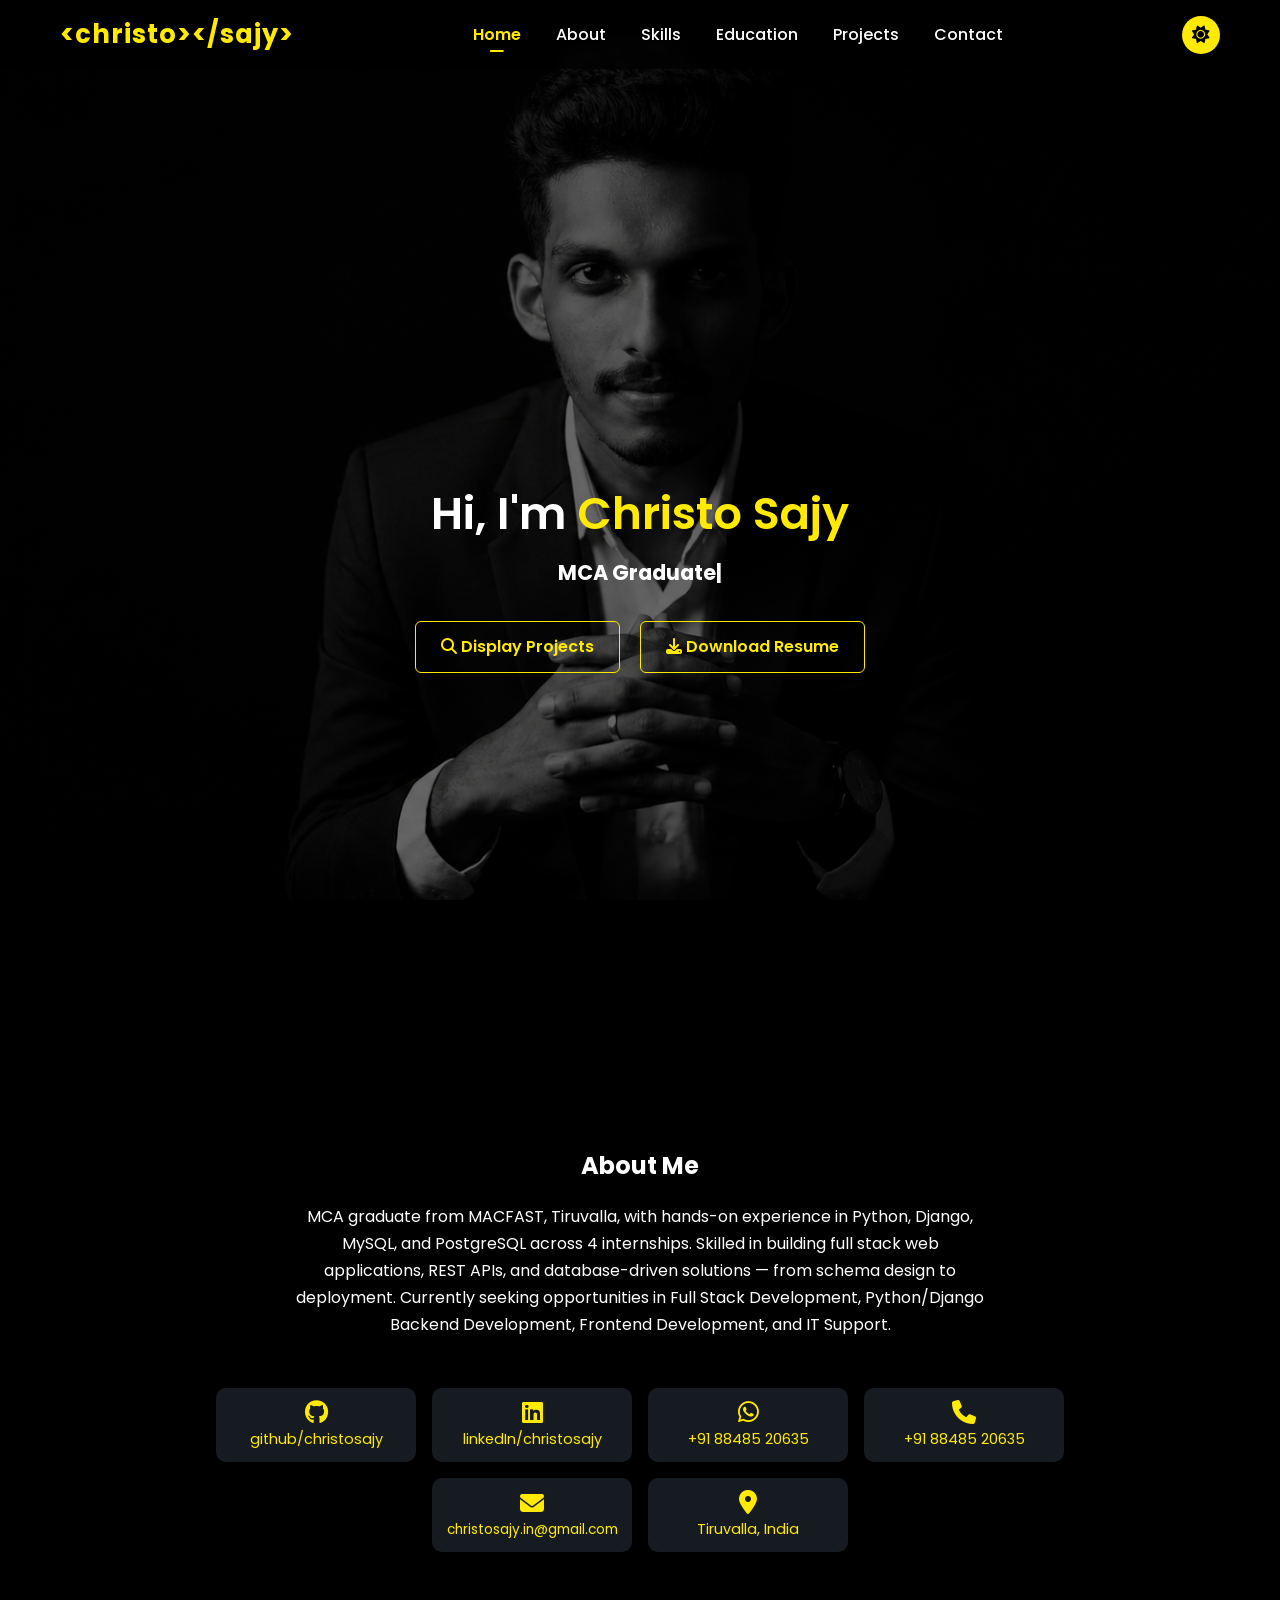
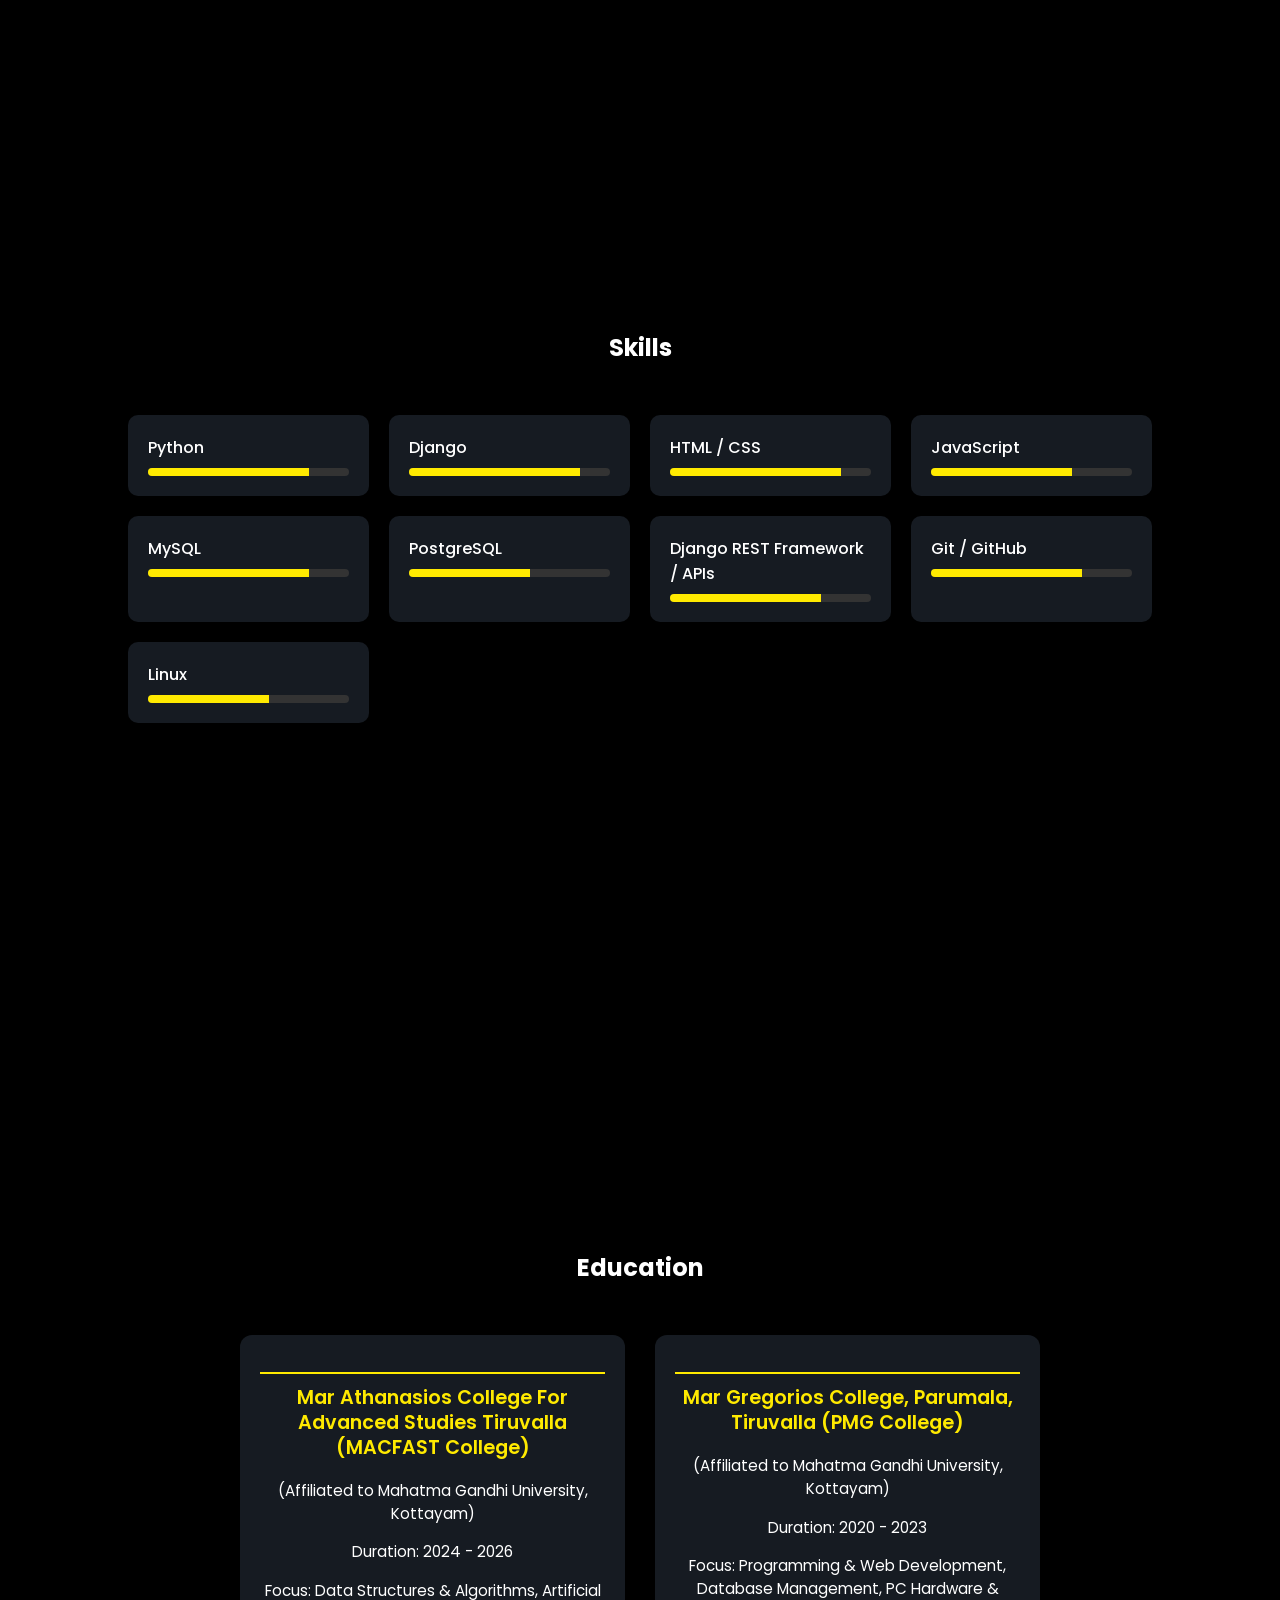
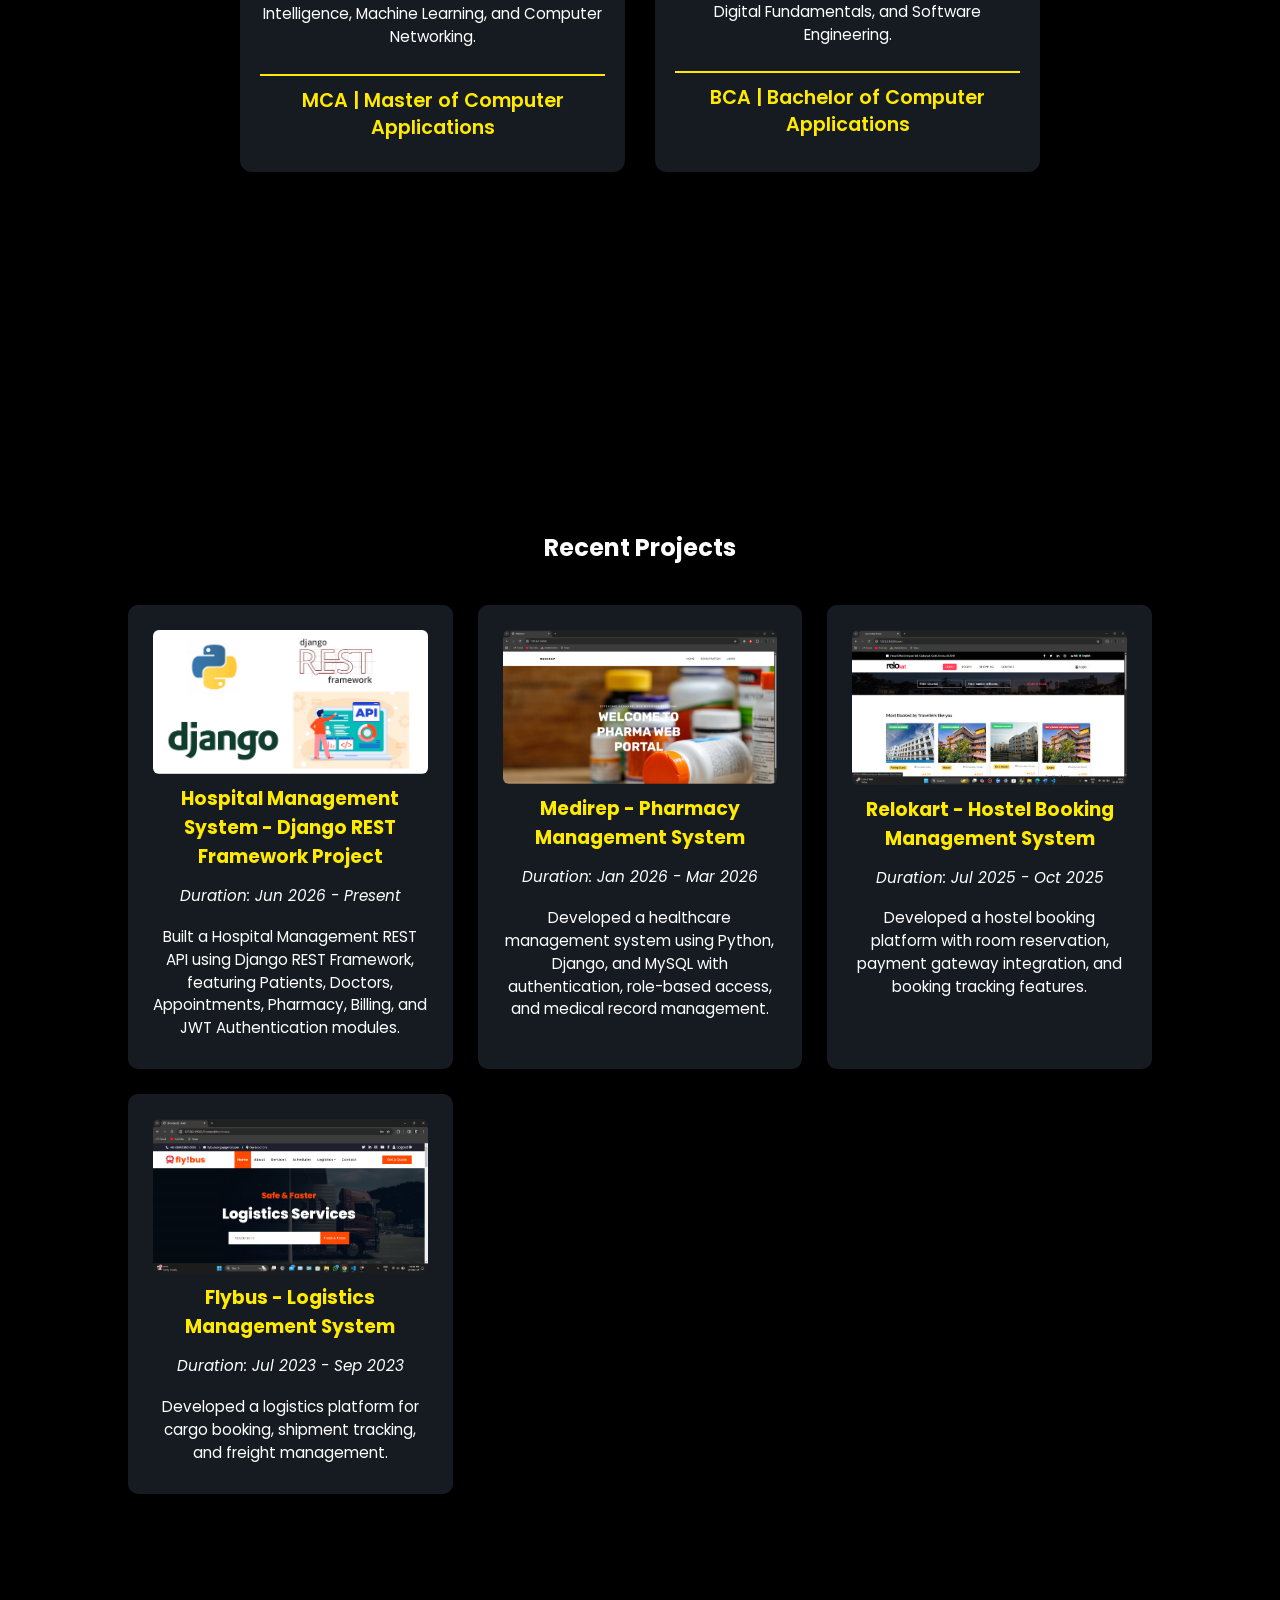
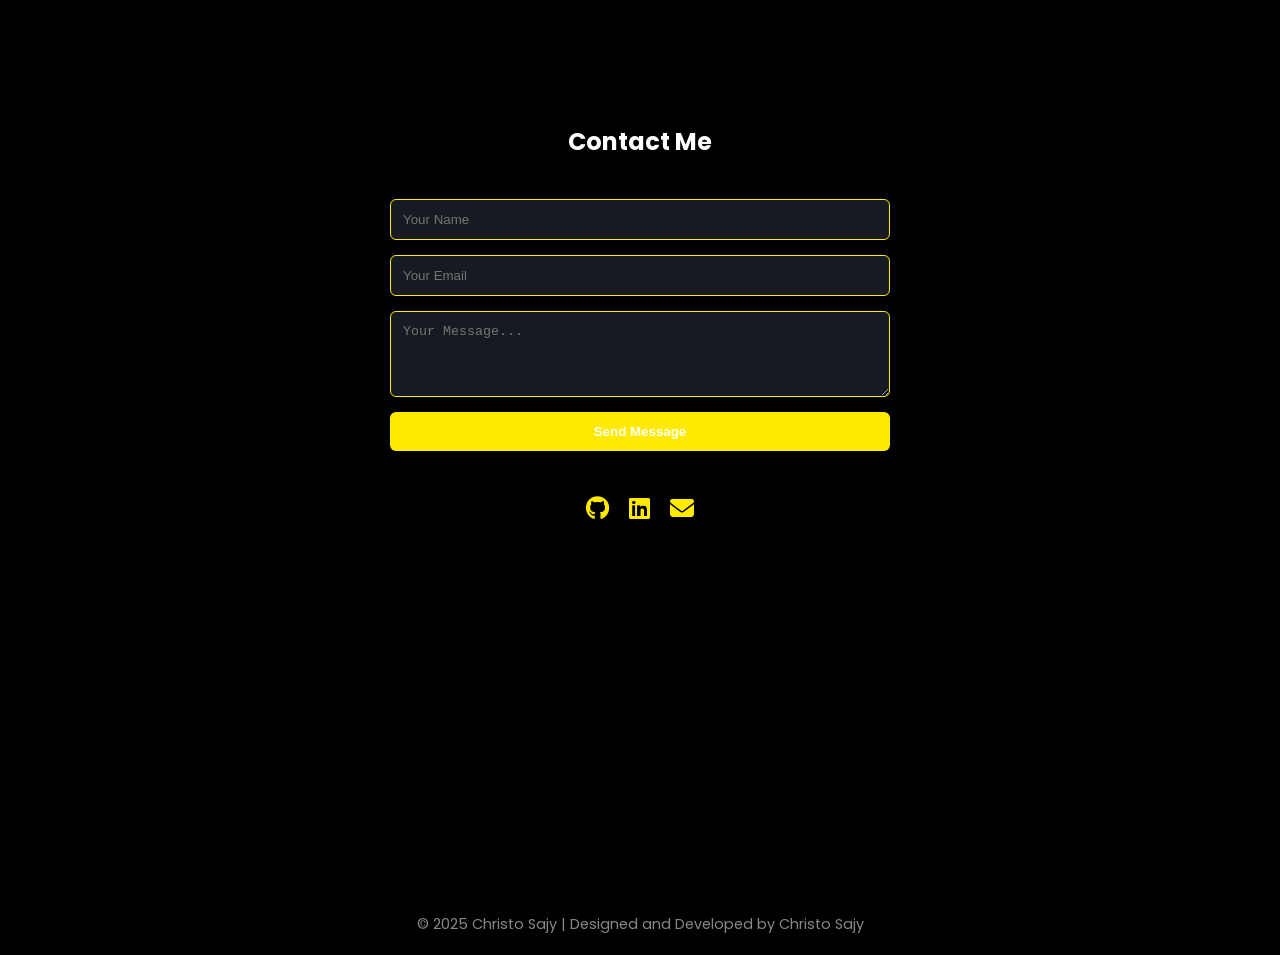
<file: index.html>
<!DOCTYPE html>
<html lang="en">

<head>
    <meta charset="UTF-8" />
    <meta name="viewport" content="width=device-width, initial-scale=1.0" />
    <title>Christo Sajy | Portfolio</title>
    <link href="https://fonts.googleapis.com/css2?family=Poppins:wght@300;400;600&display=swap" rel="stylesheet">
    <link href="https://cdnjs.cloudflare.com/ajax/libs/font-awesome/6.5.0/css/all.min.css" rel="stylesheet">
    <!-- custom css -->
    <link href="assets/css/style.css" type="text/css" rel="stylesheet">
    <!-- custom js -->
    <script src="assets/js/scripts.js" defer></script>
</head>

<!-- https://christosajy.vercel.app/ -->

<body>
    <!-- Preloader    -->
    <div id="preloader">
        <h1 class="logo">&lt;christo&gt;&lt;/sajy&gt;</h1>
    </div>

    <!-- Header -->
    <header>
        <h1>&lt;christo&gt;&lt;/sajy&gt;</h1>

        <nav>
            <a href="#home">Home</a>
            <a href="#about">About</a>
            <a href="#skills">Skills</a>
            <a href="#education">Education</a>
            <a href="#projects">Projects</a>
            <a href="#contact">Contact</a>
        </nav>
        <button id="themeToggle"><i class="fa-solid fa-sun"></i></button>
    </header>

    <!-- Hero -->
    <section id="home">
        <img src="assets/img/mine3.jpeg" class="hidden" alt="Profile Photo">
        <h1>Hi, I'm <span>Christo Sajy</span></h1>
        <h2 id="typing-text"></h2>

        <div class="btns">
            <a href="#projects">
                <i class="fa-solid fa-magnifying-glass"></i>
                Display Projects
            </a>
            <a href="assets/docs/christo_sajy.pdf" target="_blank">
                <i class="fa-solid fa-download"></i>
                Download Resume
            </a>
        </div>
    </section>

    <!-- About -->
    <section id="about" class="reveal">
        <h2>About Me</h2>

        <p>
            MCA graduate from MACFAST, Tiruvalla, with hands-on experience in Python, Django, MySQL, and PostgreSQL
            across 4 internships. Skilled in building full stack web applications, REST APIs, and database-driven
            solutions — from schema design to deployment.
            Currently seeking opportunities in Full Stack Development, Python/Django Backend Development, Frontend
            Development, and IT Support.
        </p>

        <div class="about-links">
            <a href="https://github.com/christosajy" target="_blank" title="GitHub">
                <i class="fab fa-github"></i>
                github/christosajy
            </a>

            <a href="https://linkedin.com/in/christosajy" target="_blank" title="LinkedIn">
                <i class="fab fa-linkedin"></i>
                linkedIn/christosajy
            </a>

            <a href="https://wa.me/918848520635" target="_blank" title="WhatsApp">
                <i class="fab fa-whatsapp"></i>
                +91 88485 20635
            </a>

            <a href="tel:+918848520635" title="Phone">
                <i class="fas fa-phone"></i>
                +91 88485 20635
            </a>

            <a href="mailto:christosajy.in@gmail.com" class="email" title="Email">
                <i class="fas fa-envelope"></i>
                christosajy.in@gmail.com
            </a>

            <a href="https://www.google.com/maps/place/Thiruvalla,+Kerala,+India" target="_blank" title="Location">
                <i class="fas fa-map-marker-alt"></i>
                Tiruvalla, India
            </a>
        </div>
    </section>

    <!-- Skills -->
    <section id="skills" class="reveal">
        <h2>Skills</h2>

        <!-- Skills Grid -->
        <div class="skills-grid">

            <!-- Top Row -->
            <div class="skill">
                <div class="skill-name">Python</div>
                <div class="skill-bar">
                    <div class="skill-level" data-skill="80"></div>
                </div>
            </div>

            <div class="skill">
                <div class="skill-name">Django</div>
                <div class="skill-bar">
                    <div class="skill-level" data-skill="85"></div>
                </div>
            </div>

            <div class="skill">
                <div class="skill-name">HTML / CSS</div>
                <div class="skill-bar">
                    <div class="skill-level" data-skill="85"></div>
                </div>
            </div>

            <!-- Middle Row -->
            <div class="skill">
                <div class="skill-name">JavaScript</div>
                <div class="skill-bar">
                    <div class="skill-level" data-skill="70"></div>
                </div>
            </div>

            <div class="skill">
                <div class="skill-name">MySQL</div>
                <div class="skill-bar">
                    <div class="skill-level" data-skill="80"></div>
                </div>
            </div>

            <div class="skill">
                <div class="skill-name">PostgreSQL</div>
                <div class="skill-bar">
                    <div class="skill-level" data-skill="60"></div>
                </div>
            </div>

            <div class="skill">
                <div class="skill-name">Django REST Framework / APIs</div>
                <div class="skill-bar">
                    <div class="skill-level" data-skill="75"></div>
                </div>
            </div>

            <div class="skill">
                <div class="skill-name">Git / GitHub</div>
                <div class="skill-bar">
                    <div class="skill-level" data-skill="75"></div>
                </div>
            </div>

            <!-- Bottom Row -->
            <div class="skill">
                <div class="skill-name">Linux</div>
                <div class="skill-bar">
                    <div class="skill-level" data-skill="60"></div>
                </div>
            </div>

        </div>
    </section>

    <section id="education" class="reveal">
        <div class="education-grid">
            <h2>Education</h2>

            <div class="education-card">
                <div class="edu-header">
                    <a href="https://macfast.org/" target="_blank">
                        <h3>Mar Athanasios College For Advanced Studies Tiruvalla (MACFAST College)</h3>
                    </a>
                </div>

                <p>(Affiliated to Mahatma Gandhi University, Kottayam)</p>

                <p>Duration: 2024 - 2026 </p>

                <p>Focus: Data Structures & Algorithms, Artificial Intelligence, Machine Learning, and Computer
                    Networking.</p>

                <div class="edu-header">
                    <h3>MCA | Master of Computer Applications</h3>
                </div>
            </div>

            <div class="education-card">

                <div class="edu-header">
                    <a href="https://pmgcollege.org/" target="_blank">
                        <h3>Mar Gregorios College, Parumala, Tiruvalla (PMG College)</h3>
                    </a>
                </div>

                <p>(Affiliated to Mahatma Gandhi University, Kottayam)</p>

                <p>Duration: 2020 - 2023</p>

                <p>Focus: Programming & Web Development, Database Management, PC Hardware & Digital Fundamentals, and
                    Software Engineering.</p>

                <div class="edu-header">
                    <h3>BCA | Bachelor of Computer Applications</h3>
                </div>

            </div>
        </div>
    </section>

    <!-- Projects -->
    <section id="projects" class="reveal">
        <h2>Recent Projects</h2>

        <div class="project-grid">
            <div class="project-card">
                <img src="assets/img/projects/drf_demo.png" alt="Hospital Management System" class="project-image">

                <h3><a href="">Hospital Management System - Django REST Framework Project</a></h3>
                <p>Duration: Jun 2026 - Present</p>

                <p>
                    Built a Hospital Management REST API using Django REST Framework,
                    featuring Patients, Doctors, Appointments, Pharmacy, Billing,
                    and JWT Authentication modules.
                </p>
            </div>

            <div class="project-card">
                <img src="assets/img/projects/medirep.png" alt="Medirep Project" class="project-image">

                <h3><a href="">Medirep - Pharmacy Management System</a></h3>
                <p>Duration: Jan 2026 - Mar 2026</p>

                <p>
                    Developed a healthcare management system using Python, Django, and MySQL with authentication,
                    role-based access, and medical record management.
                </p>
            </div>

            <div class="project-card">
                <img src="assets/img/projects/relokart.png" alt="Relokart Website" class="project-image">

                <h3><a href="">Relokart - Hostel Booking Management System</a></h3>
                <p>Duration: Jul 2025 - Oct 2025</p>

                <p>
                    Developed a hostel booking platform with room reservation, payment gateway integration, and booking
                    tracking features.
                </p>
            </div>

            <div class="project-card">
                <img src="assets/img/projects/flybus.png" alt="Flybus" class="project-image">

                <h3><a href="">Flybus - Logistics Management System</a></h3>
                <p>Duration: Jul 2023 - Sep 2023</p>

                <p>
                    Developed a logistics platform for cargo booking, shipment tracking, and freight management.
                </p>
            </div>

        </div>

    </section>

    <!-- Image Zoom Popup -->
    <div id="imageModal" class="image-modal">
        <span class="close">&times;</span>
        <span class="prev">&#10094;</span>
        <span class="next">&#10095;</span>
        <img class="modal-content" id="modalImg">
    </div>

    <!-- Contact -->
    <section id="contact" class="reveal">
        <h2>Contact Me</h2>

        <form action="https://api.web3forms.com/submit" method="POST" onsubmit="sendMessage(event)">
            <!-- Contact Form -->
            <input type="hidden" name="access_key" value="09a7d41d-7d59-49b0-a9f2-39b9de590dff">
            <input type="text" name="name" placeholder="Your Name" required>
            <input type="email" name="email" placeholder="Your Email" required>
            <textarea name="message" rows="4" placeholder="Your Message..." required></textarea>
            <button type="submit" class="btn">Send Message</button>
        </form>

        <div class="socials">
            <a href="https://github.com/" target="_blank"><i class="fab fa-github"></i></a>
            <a href="https://linkedin.com/" target="_blank"><i class="fab fa-linkedin"></i></a>
            <a href="mailto:youremail@gmail.com"><i class="fa-solid fa-envelope"></i></a>
        </div>
    </section>

    <!-- Support / Donate -->
    <!-- <section id="support" class="reveal">
        <h2>Support Me</h2>
        <p>If you like my work and want to support me, you can donate or buy me a coffee. Every contribution motivates
            me to create more!</p>

        <div class="donate-buttons">
            <a href="https://www.buymeacoffee.com/yourusername" target="_blank" class="btn donate-btn">
                <i class="fas fa-mug-hot"></i> Buy Me a Coffee
            </a>

            <a href="https://www.paypal.com/donate?hosted_button_id=YOUR_BUTTON_ID" target="_blank"
                class="btn donate-btn">
                <i class="fab fa-paypal"></i> Donate via PayPal
            </a>
        </div>
    </section> -->

    <footer>© 2025 Christo Sajy | Designed and Developed by Christo Sajy</footer>
</body>

</html>
</file>
<file: assets/css/style.css>
:root {
    /* --bg: #0b0f19; */
    --bg: #000;
    --text: #fff;
    --revtext: #fff;
    --subtext: #fff;
    --accent: #ffea00;
    --card: #161b22;
    --shadow: rgba(0, 0, 0, 0.3);
}

body.light {
    --bg: #fff;
    --text: #fff;
    --revtext: #000;
    --subtext: #000;
    --accent: #f46200;
    --card: #f3f3f3;
    --shadow: rgba(0, 0, 0, 0.1);
}

* {
    margin: 0;
    padding: 0;
    box-sizing: border-box;
}

body {
    font-family: 'Poppins', sans-serif;
    background: var(--bg);
    color: var(--text);
    scroll-behavior: smooth;
    transition: background 0.4s, color 0.4s;
}

/* =========================================================================================== */
#preloader {
    position: fixed;
    width: 100%;
    height: 100%;
    background: #000;
    display: flex;
    justify-content: center;
    align-items: center;
    z-index: 9999;

    opacity: 1;
    transition: opacity 0.6s ease, visibility 0.6s ease;

    padding: 20px;
    /* prevents edge touching on small screens */
    text-align: center;
}

#preloader.hidden {
    opacity: 0;
    visibility: hidden;
}

.logo {
    font-size: 40px;
    font-weight: 500;
    color: #ffea00;
    letter-spacing: 2px;

    opacity: 0;
    transform: translateY(10px);
    animation: reveal 1s ease forwards;

    word-break: break-word;
}

/* Preloader Animation */
@keyframes reveal {
    to {
        opacity: 1;
        transform: translateY(0);
    }
}

@media (max-width: 768px) {
    .logo {
        font-size: 32px;
        letter-spacing: 1.5px;
    }
}

@media (max-width: 480px) {
    .logo {
        font-size: 24px;
        letter-spacing: 1px;
    }
}
/* =========================================================================================== */

a {
    text-decoration: none;
    color: inherit;
}

.hidden {
    visibility: hidden;
}

/* Header */
header {
    position: fixed;
    width: 100%;
    background: rgba(0, 0, 0, 0.6);
    backdrop-filter: blur(8px);
    display: flex;
    justify-content: space-between;
    align-items: center;
    padding: 15px 60px;
    z-index: 1000;
    transition: all 0.3s ease;
    flex-wrap: wrap;
}

header h1 {
    color: var(--accent);
    font-size: 1.6rem;
    letter-spacing: 1px;
}

nav {
    display: flex;
    gap: 15px;
    align-items: center;
    justify-content: center;
    flex-wrap: wrap;
    transition: all 0.3s ease;
}

nav a {
    margin: 0 10px;
    transition: color 0.3s;
    font-weight: 500;
}

nav a:hover {
    color: var(--accent);
}

/* Active navbar link */
nav a.active {
    color: var(--accent);
    font-weight: 600;
    position: relative;
}

nav a.active::after {
    content: "";
    position: absolute;
    bottom: -5px;
    left: 50%;
    transform: translateX(-50%);
    width: 30%;
    height: 2px;
    background: var(--accent);
    border-radius: 5px;
}

#themeToggle {
    background: var(--accent);
    border: none;
    border-radius: 50%;
    width: 38px;
    height: 38px;
    color: var(--bg);
    cursor: pointer;
    font-size: 1.1rem;
    display: flex;
    align-items: center;
    justify-content: center;
    transition: transform 0.3s;
}

#themeToggle:hover {
    transform: rotate(15deg);
}

section {
    padding: 100px 10%;
    min-height: 100vh;
}

/* Hero Section */
#home {
    display: flex;
    flex-direction: column;
    justify-content: center;
    align-items: center;
    text-align: center;
    background:
        linear-gradient(rgba(0, 0, 0, 0.6), rgba(0, 0, 0, 0.6), rgba(0, 0, 0, 0.6)),
        url('../img/cover-banner-1.png') no-repeat center center;
    background-size: cover;
    color: #fff;
    padding-top: 140px;
}

#home img {
    width: 200px;
    height: 200px;
    border-radius: 50%;
    object-fit: cover;
    border: 4px solid var(--accent);
    box-shadow: 0 0 20px rgba(0, 0, 0, 0.4);
    margin-bottom: 20px;
}

@media (max-width: 1024px) {
    #home img {
        width: 150px;
        height: 150px;
    }

}

#home h1 {
    font-size: 2.8rem;
    font-weight: 600;
}

#home h1 span {
    color: var(--accent);
}

#home h2 {
    font-size: 1.3rem;
    margin-top: 10px;
    min-height: 30px;
}

#home .btns {
    margin-top: 25px;
    text-align: center;
}

#home button,
#home a {
    display: inline-block;
    padding: 10px 25px;
    border-radius: 6px;
    background: transparent;
    color: var(--accent);
    border: 1px solid var(--accent);
    font-weight: 600;
    margin: 8px;
    width: auto;
    line-height: 30px;

    /* vertically center text (adjust as needed) */
    vertical-align: middle;
    /* keeps them aligned on the same line */
    box-sizing: border-box;
    transition: 0.3s;
}

#home a:hover,
#home button:hover {
    transform: translateY(-3px);
}

@media (max-width: 768px) {
    #home .btns {
        display: flex;
        flex-direction: column;
        align-items: center;
        gap: 10px;
        /* space between buttons */
        width: 100%;
    }

    #home button,
    #home a {
        width: 80%;
        /* or 100% if you want full width */
        text-align: center;
    }
}

/* About */
#about {
    display: flex;
    flex-direction: column;
    justify-content: center;
    align-items: center;
    min-height: 100vh;
    text-align: center;
    padding: 80px 40px;
    border-radius: 12px;
}

/* #about,
#skills,
#education,
#projects,
#contact {
    box-shadow: 0 8px 25px var(--shadow);
} */

#about h2,
#skills h2,
#projects h2,
#contact h2,
#support h2 {
    color: var(--subtext);
}

#about p,
.skill-name,
#projects p,
#contact p {
    color: var(--subtext);
}

#about p {
    max-width: 700px;
    margin: 20px auto;
    line-height: 1.7;
}

.about-links {
    display: flex;
    flex-wrap: wrap;
    justify-content: center;
    gap: 1rem;
    margin-top: 30px;
}

.about-links a {
    display: flex;
    flex-direction: column;
    align-items: center;
    justify-content: center;
    text-decoration: none;
    color: var(--accent);
    font-size: 0.9rem;
    text-align: center;
    padding: 0.75rem 0.625rem;
    border-radius: 0.625rem;
    background: var(--card);
    box-shadow: 0 0.25rem 0.75rem var(--shadow);
    transition: transform 0.3s ease, box-shadow 0.3s ease;
    width: 100%;
    max-width: 12.5rem;
    word-break: break-word;
}

.about-links a:hover {
    transform: translateY(-5px);
    box-shadow: 0 0.5rem 1.2rem var(--shadow);
}

.about-links .email {
    font-size: 0.85rem;
}

.about-links a i {
    font-size: 1.5rem;
    margin-bottom: 5px;
}

.about-links a:hover {
    transform: translateY(-5px) scale(1.05);
    box-shadow: 0 8px 20px var(--shadow);
    color: var(--accent);
}

/* Skills */
#skills {
    text-align: center;
}

.skills-grid {
    display: grid;
    grid-template-columns: repeat(4, 1fr);
    gap: 20px;
    padding: 30px 0;
}

.skill {
    background: var(--card);
    border-radius: 10px;
    padding: 20px;
    box-shadow: 0 4px 12px var(--shadow);
    text-align: left;
    transition: transform 0.3s;
}

.skill:hover {
    transform: translateY(-5px);
}

.skill-name {
    font-weight: 500;
    margin-bottom: 8px;
}

.skill-bar {
    background: #333;
    height: 8px;
    border-radius: 5px;
    overflow: hidden;
}

.skill-level {
    height: 8px;
    background: var(--accent);
    width: 0%;
    transition: width 1.5s ease-in-out;
}

/* Responsive Skills Grid */
@media (max-width: 1024px) {
    .skills-grid {
        grid-template-columns: repeat(3, 1fr);
    }
}

@media (max-width: 768px) {
    .skills-grid {
        grid-template-columns: repeat(2, 1fr);
    }
}

@media (max-width: 480px) {
    .skills-grid {
        grid-template-columns: 1fr;
    }
}

/* Education */
#education {
    text-align: center;
}

.education-grid {
    display: grid;
    grid-template-columns: repeat(auto-fit, minmax(280px, 1fr));
    gap: 30px;
    text-align: center;
    margin-top: 50px;
    justify-content: center;
    max-width: 800px;
    margin-left: auto;
    margin-right: auto;
    margin-top: 20px;
}

@media (min-width: 1024px) {
    .education-grid {
        grid-template-columns: repeat(2, 1fr);
    }
}

.education-grid h2 {
    grid-column: 1 / -1;
    color: var(--subtext);
    font-size: 1.5rem;
    margin-top: 10px;
}

.education-card {
    background: var(--card);
    padding: 25px 20px;
    border-radius: 12px;
    box-shadow: 0 6px 20px var(--shadow);
    transition: transform 0.3s ease, box-shadow 0.3s ease;
    display: flex;
    flex-direction: column;
    gap: 10px;
}

.education-card:hover {
    transform: translateY(-6px);
    box-shadow: 0 12px 25px var(--shadow);
}

.education-card h3,
.education-card a h3 {
    color: var(--accent);
    font-size: clamp(1rem, 2.5vw, 1.2rem);
    font-weight: 600;
    margin-bottom: 0.375rem;
    line-height: 1.3;
    -webkit-box-orient: vertical;
    overflow: hidden;
}

.education-card p {
    color: var(--subtext);
    font-size: 0.95rem;
    margin: 3px 0;
    line-height: 1.5;
}

.education-card h3,
.education-card p {
    word-wrap: break-word;
}

.edu-header {
    border-top: 0.125rem solid var(--accent);
    padding-top: 0.75rem;
    margin-top: 0.75rem;
    position: relative;
}

.edu-header h3 {
    font-size: clamp(1rem, 2.5vw, 1.2rem);
    line-height: 1.4;
    transition: color 0.3s ease;
    color: var(--accent);
}

/* Hover (only meaningful on desktop) */
@media (hover: hover) {
    .edu-header:hover h3 {
        color: var(--accent);
    }
}

/* Small Screen Optimization  */
@media (max-width: 600px) {
    .edu-header {
        padding-top: 0.6rem;
        margin-top: 0.6rem;
    }

    .edu-header h3 {
        font-size: 1rem;
    }
}

/* Projects */
#projects {
    text-align: center;
}

.project-grid {
    display: grid;
    grid-template-columns: repeat(auto-fit, minmax(280px, 1fr));
    gap: 25px;
    margin-top: 40px;
}

.project-card {
    display: flex;
    cursor: pointer;
    flex-direction: column;
    align-items: center;
    text-align: center;
    gap: 10px;
    color: #fff;
    background: var(--card);
    border-radius: 10px;
    padding: 25px;
    box-shadow: 0 6px 18px var(--shadow);
    transition: transform 0.3s, box-shadow 0.3s;
}

.project-card img.project-image {
    width: 100%;
    max-width: 300px;
    border-radius: 6px;
    object-fit: cover;
    transition: transform 0.3s ease-in-out;
}

.project-card img.project-image:hover {
    transform: scale(1.05);
}

.project-card:hover {
    transform: translateY(-6px);
    box-shadow: 0 10px 25px var(--shadow);
}

.project-card h3 a {
    color: var(--accent);
    margin-bottom: 10px;
    transition: transform 0.3s ease-in-out;
}

.project-card h3 a:hover {
    text-decoration: underline;
    transform: scale(1.05);
}

.project-card p {
    color: var(--subtext);
    font-style: italic;
    font-size: 0.95rem;
    line-height: 1.5;
    margin: 4px 0;
}

.project-card p:last-child {
    color: var(--accent);
    font-style: normal;
}

/* Contact */
#contact {
    text-align: center;
}

form {
    max-width: 500px;
    margin: 40px auto;
    display: flex;
    flex-direction: column;
    gap: 15px;
}

input,
textarea {
    padding: 12px;
    border: 1px solid var(--accent);
    border-radius: 6px;
    background: var(--card);
    color: var(--accent);
}

button.btn {
    background: var(--accent);
    border: none;
    color: #fff;
    border-radius: 6px;
    padding: 12px 25px;
    cursor: pointer;
    font-weight: 600;
    transition: 0.3s;
}

button.btn:hover {
    opacity: 0.9;
}

.socials {
    display: flex;
    justify-content: center;
    gap: 20px;
    margin-top: 25px;
}

.socials a {
    color: var(--accent);
    font-size: 1.5rem;
    transition: transform 0.3s;
}

.socials a:hover {
    transform: scale(1.2);
}

footer {
    text-align: center;
    padding: 20px;
    color: #888;
    font-size: 0.9rem;
    background: #000;
}

/* Scroll Reveal */
.reveal {
    opacity: 0;
    transform: translateY(40px);
    transition: all 1s ease;
}

.reveal.active {
    opacity: 1;
    transform: translateY(0);
}

/* Responsive Navbar */
@media (min-width: 1120px) {

    #skills h2,
    #education h2,
    #projects h2,
    #contact h2,
    #support h2 {
        margin: 30px 0 20px 0;
    }
}

@media (max-width: 768px) {

    header {
        position: fixed;
        top: 0;
        left: 0;
        width: 100%;
        background: rgba(0, 0, 0, 0.6);
        backdrop-filter: blur(10px);
        padding: 8px 15px;
        display: flex;
        flex-direction: column;
        align-items: center;
        z-index: 1000;
    }

    header h1 {
        font-size: 1.5rem;
        margin: 0;
        align-self: flex-start;
    }

    #themeToggle {
        position: absolute;
        right: 15px;
        top: 5px;
        width: 30px;
        height: 30px;
        font-size: 0.9rem;
        margin-top: 10px;
    }

    nav {
        display: flex;
        flex-direction: row;
        justify-content: space-evenly;
        align-items: center;
        flex-wrap: nowrap;
        width: 100%;
        margin-top: 6px;
    }

    nav a {
        font-size: 0.8rem;
        margin: 0;
        padding: 10px 0;
        text-align: center;
        white-space: nowrap;
    }

    #home h1 {
        font-size: 2.2rem;
    }

    #home {
        padding-top: 100px;
        margin-top: 50px;
    }
}

/* ================================
   📸 Responsive Image Popup Modal
   ================================ */

.image-modal {
    display: none;
    position: fixed;
    inset: 0;
    z-index: 3000;
    background: rgba(5, 5, 5, 0.9);
    backdrop-filter: blur(8px);
    justify-content: center;
    align-items: center;
    overflow: hidden;
    transition: opacity 0.4s ease;
}

/* Fade-in animation for modal */
.image-modal.show {
    display: flex;
    animation: fadeIn 0.4s ease forwards;
}

@keyframes fadeIn {
    from {
        opacity: 0;
    }

    to {
        opacity: 1;
    }
}

/* Modal Image */
.modal-content {
    max-width: 85%;
    max-height: 80%;
    border-radius: 16px;
    border: 1px solid var(--accent);
    transform: scale(0.85);
    opacity: 0;
    transition: transform 0.4s ease, opacity 0.4s ease;
    object-fit: contain;
}

.image-modal.show .modal-content {
    transform: scale(1);
    opacity: 1;
}

/* Common button styles */
.image-modal .close,
.image-modal .prev,
.image-modal .next {
    position: absolute;
    color: #fff;
    font-size: 2.2rem;
    cursor: pointer;
    transition: color 0.3s, transform 0.3s;
    user-select: none;
    text-shadow: 0 2px 10px rgba(0, 0, 0, 0.6);
}

/* Button positions */
.image-modal .close {
    top: 20px;
    right: 35px;
}

.image-modal .prev {
    left: 30px;
    top: 50%;
    transform: translateY(-50%);
}

.image-modal .next {
    right: 30px;
    top: 50%;
    transform: translateY(-50%);
}

/* Hover effects */
.image-modal .close:hover,
.image-modal .prev:hover,
.image-modal .next:hover {
    color: var(--accent, #00bfff);
    transform: scale(1.15);
}

/* ================================
   ✨ Animations
   ================================ */
.fade-in {
    animation: fadeZoom 0.4s ease;
}

@keyframes fadeZoom {
    from {
        opacity: 0;
        transform: scale(0.85);
    }

    to {
        opacity: 1;
        transform: scale(1);
    }
}

/* ================================
   📱 Responsive Adjustments
   ================================ */

/* Mobiles */
@media (max-width: 992px) {
    .modal-content {
        max-width: 95%;
        max-height: 65%;
        border-radius: 10px;
    }

    .image-modal .prev,
    .image-modal .next {
        position: absolute;
        font-size: 1.6rem;
        top: 85%;
        background: rgba(0, 0, 0, 0.5);
        padding: 6px 12px;
        border-radius: 50%;
        transform: translateY(0);
    }

    .image-modal .prev {
        left: 10%;
    }

    .image-modal .next {
        right: 10%;
    }

    .image-modal .close {
        font-size: 1.6rem;
        top: 15px;
        right: 20px;
    }
}

#support {
    text-align: center;
    padding: 60px 20px;
    background-color: var(--bg);
}

#support p {
    font-size: 1.1em;
    color: var(--accent);
    margin-bottom: 30px;
    max-width: 600px;
    margin-left: auto;
    margin-right: auto;
}

.donate-buttons {
    display: flex;
    justify-content: center;
    gap: 20px;
    flex-wrap: wrap;
}

.donate-btn {
    display: inline-flex;
    align-items: center;
    justify-content: center;
    gap: 10px;
    padding: 12px 25px;
    background: var(--accent);
    color: var(--card);
    border-radius: 8px;
    font-weight: 500;
    text-decoration: none;
    transition: transform 0.2s ease, background 0.2s ease;
    min-width: 220px;
}

.donate-btn i {
    font-size: 1.2em;
}

.donate-btn:hover {
    transform: translateY(-3px);
    background: #ff6347;
}

/* 📱 Mobile (max 480px) */
@media (max-width: 480px) {
    #support {
        padding: 40px 15px;
    }

    #support h2 {
        font-size: 1.6em;
        margin: 30px 0;
    }

    #support p {
        font-size: 1em;
        margin-bottom: 30px;
    }

    .donate-buttons {
        flex-direction: column;
        margin: 20px 0;
        gap: 15px;
    }

    .donate-btn {
        width: 100%;
        max-width: 280px;
        margin: 0 auto;
        padding: 12px;
        font-size: 0.95rem;
    }
}

/* 💻 Large_rw Screen */
@media (min-width: 1200px) {
    #support {
        padding: 80px 20px;
    }

    #support p {
        font-size: 1.15em;
    }
}
</file>
